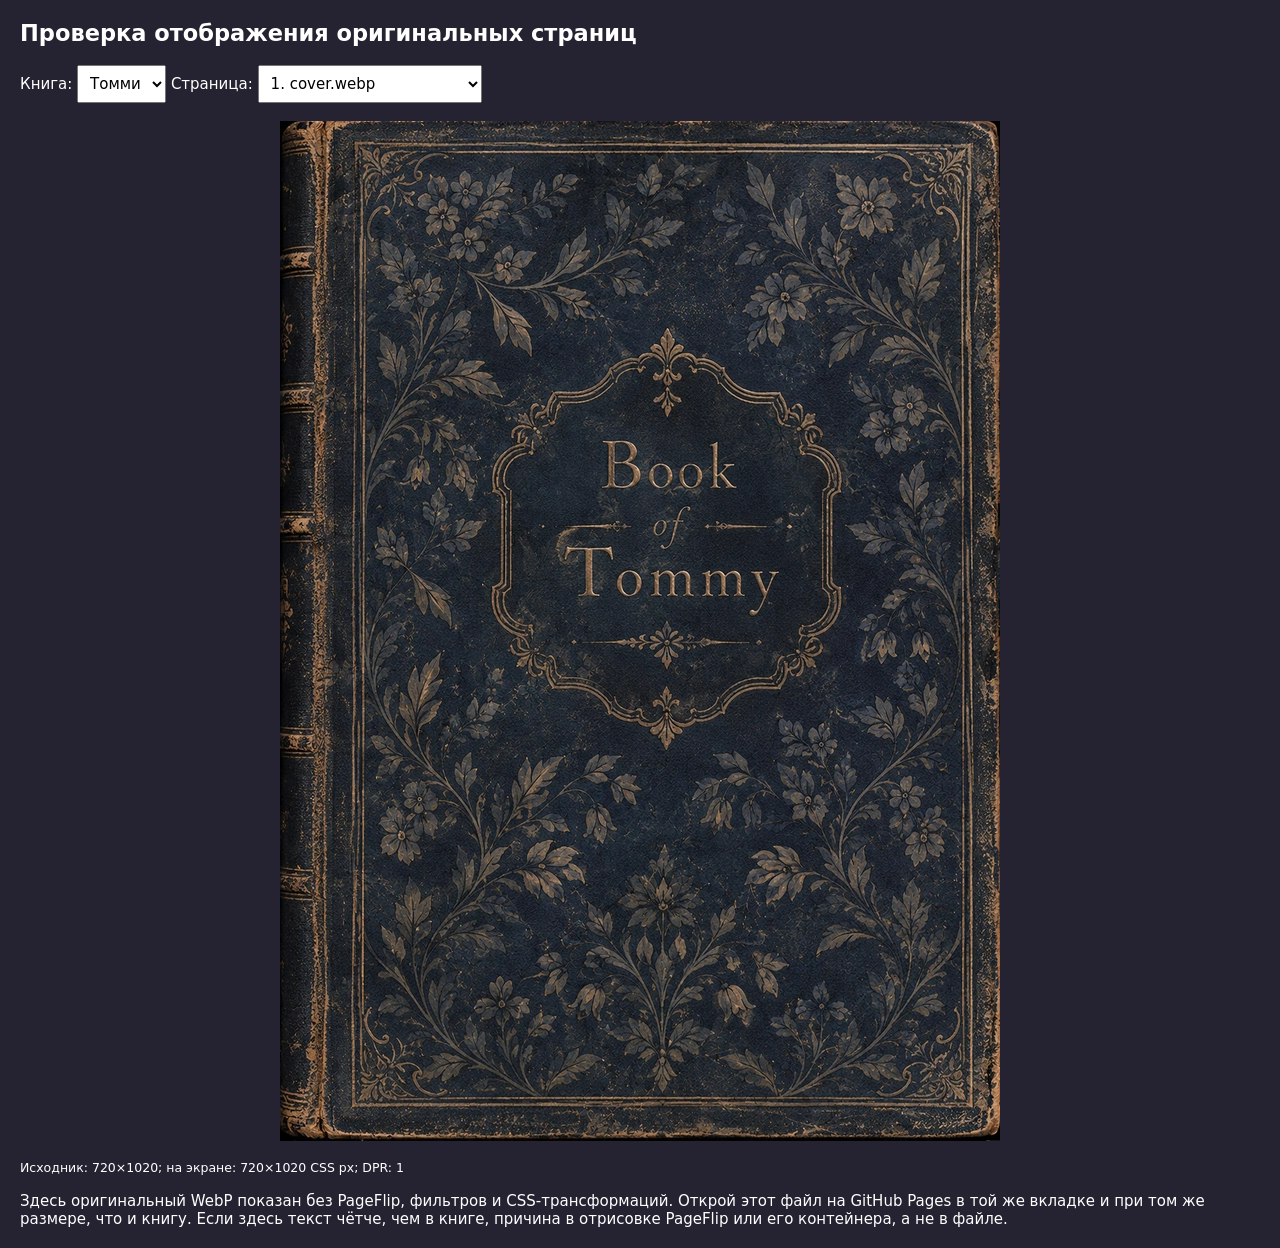
<file: quality-check.html>
<!doctype html><html lang="ru"><meta charset="utf-8"><meta name="viewport" content="width=device-width,initial-scale=1"><title>Проверка качества страниц</title>
<style>body{background:#252331;color:#fff;font:15px system-ui;margin:20px}select,button{font:inherit;padding:8px}#frame{margin:18px auto;width:min(90vw,720px);aspect-ratio:720/1020;position:relative;background:#eee}#frame img{width:100%;height:100%;display:block;object-fit:fill;image-rendering:auto}small{display:block;max-width:700px;line-height:1.5}</style>
<h2>Проверка отображения оригинальных страниц</h2><label>Книга: <select id="book"><option value="tommy">Томми</option><option value="maggie">Мэгги</option></select></label>
<label> Страница: <select id="page"></select></label>
<div id="frame"><img id="image" alt="Оригинальная страница"></div>
<small id="info"></small><p>Здесь оригинальный WebP показан без PageFlip, фильтров и CSS-трансформаций. Открой этот файл на GitHub Pages в той же вкладке и при том же размере, что и книгу. Если здесь текст чётче, чем в книге, причина в отрисовке PageFlip или его контейнера, а не в файле.</p>
<script>
const book=document.getElementById('book'),page=document.getElementById('page'),img=document.getElementById('image'),info=document.getElementById('info');
async function load(){const b=book.value;const cfg=await (await fetch('books/'+b+'/book.json')).json();const files=[cfg.cover,...cfg.pages,cfg.back].filter(Boolean);page.replaceChildren(...files.map((f,i)=>{const o=document.createElement('option');o.value=f;o.textContent=(i+1)+'. '+f;return o}));update()}
function update(){img.src='books/'+book.value+'/'+page.value;img.onload=()=>{const r=img.getBoundingClientRect();info.textContent=`Исходник: ${img.naturalWidth}×${img.naturalHeight}; на экране: ${Math.round(r.width)}×${Math.round(r.height)} CSS px; DPR: ${devicePixelRatio}`}}
book.onchange=load;page.onchange=update;load();
</script></html>
</file>
